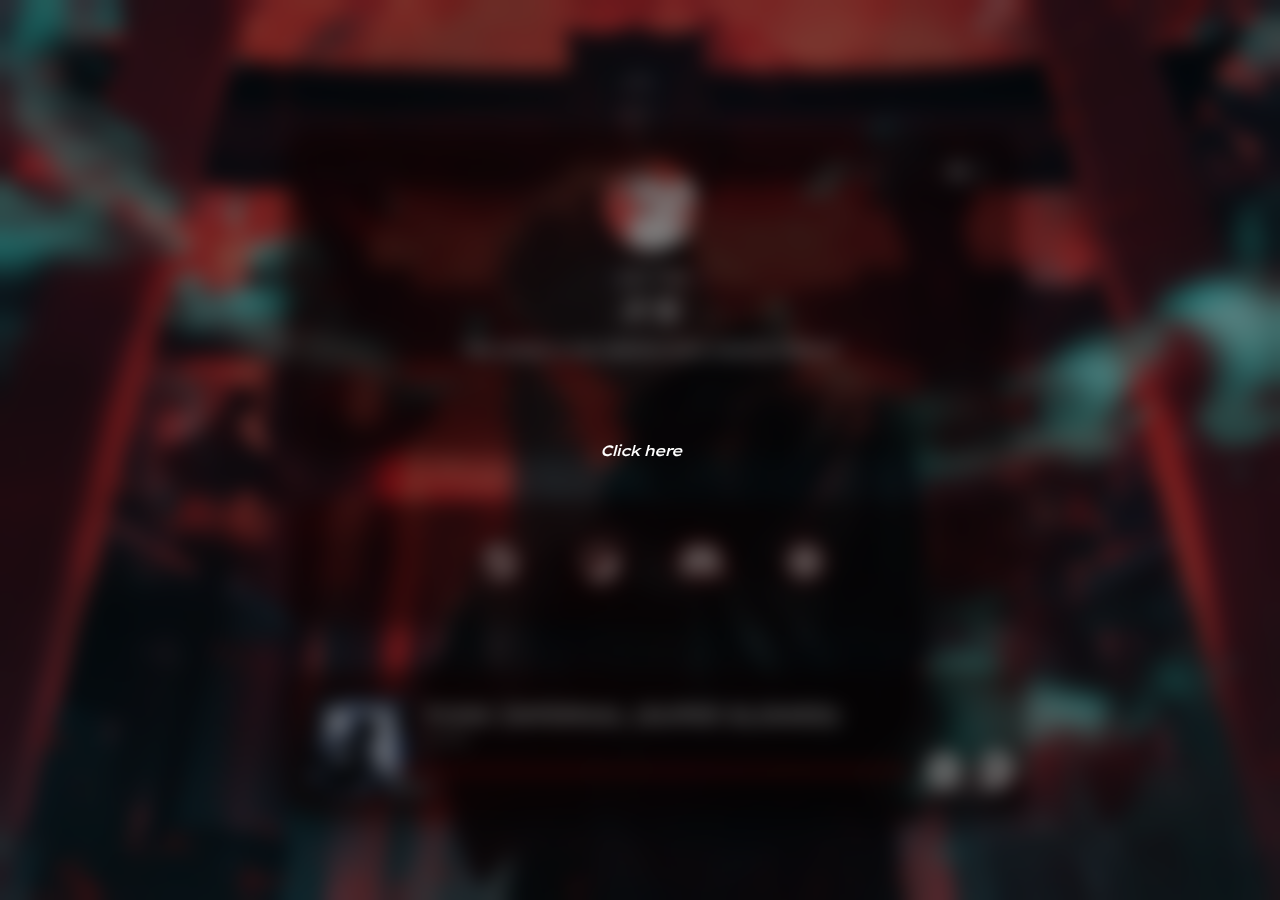
<file: index.html>
<!DOCTYPE html>
<html lang="pt-BR">
<head>
    <meta charset="UTF-8">
    <meta name="viewport" content="width=device-width, initial-scale=1.0">

    <title>j 0 T a - Profile</title>

    <!---------- Icon ---------->
    <link rel="icon" href="assets/svg/BoxCodes/boxcodes.svg" sizes="64x64" type="image/svg+xml">

    <!--------- Fonts --------->
    <link href="https://fonts.googleapis.com/css2?family=Open+Sans:wght@300;400;600;700;800&display=swap" rel="stylesheet">
    <link href="https://fonts.googleapis.com/css2?family=Lexend+Giga:wght@100..900&display=swap" rel="stylesheet">
    <link href="https://fonts.googleapis.com/css2?family=Raleway:ital,wght@0,100..900;1,100..900&display=swap" rel="stylesheet">
    <link rel="preconnect" href="https://fonts.googleapis.com">
    <link rel="preconnect" href="https://fonts.gstatic.com" crossorigin>

    <!--------- Styles --------->
    <link rel="stylesheet" href="css/index.css">
    <link rel="stylesheet" href="css/@media-index.css">
    
    <!--------- Scripts --------->

    <script src="scripts/commonscripts.js" defer></script>
    <script src="scripts/parallax.js" defer></script>
    <script src="scripts/index.js" defer></script>
    </head>
    <body>

        <div id="blur-overlay" class="blur-overlay">
            <p>Click here</p>
          </div>
          

    <!---------- Background Video --------->
    <video autoplay loop muted disablePictureInPicture id="background-video">
        <source src="assets/backgrounds/wallpaper.webm" type="video/webm">
    </video>

    <!--------- Header --------->
    <header>

        <!-- Central icon/text -->
        <div class="title-container">
            <a href="index.html" class="title-link">
                <img src="assets/svg/BoxCodes/boxcodes.svg" alt="icon" class="title-icon">
                <span class="hover-text">BoxCodes</span>
            </a>
        </div>

        <!-- Menu header -->
        <div class="menu-header" id="menu-icon-header">
            <img class="menu-icon-header" src="assets/svg/UI/menu.svg" alt="Menu">
        </div>

        <!-- About Buttom -->
        <a href="javascript:void(0);" class="about-button">
            <img src="assets/svg/UI/about.svg" alt="icon" class="about-icon">
            <span class="about-b-text">About Us</span>
        </a>
    <div id="about-square" class="about-square">
        <div class="overlay" id="overlay"></div>
        <div class="square-content">
            <button id="close-square" class="close-square">X</button>
                <p><strong>BoxCodes</strong> é uma marca fictícia desenvolvida para o site de biografia, criado por Hawk. Este site é de uso livre e gratuito, sob as seguintes condições e licenças:</p>
                <ul>
                    <li><i><strong>Crédito e uso obrigatório de logo e nome da BoxCodes:</strong> O logo e o nome <strong>"BoxCodes"</strong> devem ser visivelmente atribuídos à marca quando usados em qualquer conteúdo gerado ou exibido publicamente.</i></li>
                    <li><i><strong>Crédito ao criador:</strong> Sempre que o site ou qualquer conteúdo relacionado for utilizado, o criador Hawk deve ser creditado claramente, com a menção ao seu nome ou perfil, conforme a legislação de direitos autorais.</i></li>
                    <li><i><strong>Proibição de cópia de Badges:</strong> Badges e ícones relacionados à BoxCodes são de propriedade exclusiva da marca e não devem ser copiados, alterados ou redistribuídos sem a devida autorização.</i></li>
                    <li><i><strong>Licença de uso livre:</strong> O site BoxCodes oferece uma licença de uso livre, o que significa que o conteúdo pode ser acessado, visualizado e compartilhado sem custos, desde que as condições acima sejam atendidas. Leia e Concorde <strong><a id="license" target="_blank" href="LICENSE.md">Ver Licença CC BY-NC-SA</a></strong> e <strong><a id="license" href="LICENSE.md" download="LICENSE.md">Baixar Licença CC BY-NC-SA</a></strong>. Qualquer uso comercial do conteúdo da BoxCodes requer uma autorização prévia por escrito.</i></li>
                    <li><i><strong>Distribuição e Modificação:</strong> A distribuição e modificação do conteúdo BoxCodes são permitidas, desde que as alterações não infrinjam as condições mencionadas e que a origem do conteúdo seja claramente identificada.</i></li>
                    <li><i><strong>Responsabilidade do usuário:</strong> O usuário é responsável por garantir que o conteúdo obtido da BoxCodes seja utilizado de maneira ética e legal, respeitando as leis locais de propriedade intelectual e direitos autorais.</i></li>
                </ul>
                <p>Para mais informações sobre as licenças e direitos autorais, entre em contato com o criador através de nossa página de <strong>contato</strong>.</p>
            </div>            
    </div>
    </div>
    </header>

    <!--------- Content --------->
    <main>

    <!--------- Menu --------->  
    <div class="menu-container" id="menu">
        <ul class="menu-options">
        <div class="menu">
            <img class="menu-icon" src="assets/svg/UI/menu.svg" alt="Menu">
            </div> 
                <li><a href="https://store.steampowered.com/wishlist/id/meninoreii/" target="_blank"><img src="assets/svg/Connections/steam.svg" alt="Steam Icon">My Wishlist</a></li>

                <li><a href="https://github.com/BoxxCodes/Jota.bio" target="_blank"><img id="github-menu" src="assets/svg/Connections/github.svg" alt="GitHub Icon">View Repository</a></li>

                <p id="copyright">&copy; 2024 BoxCodes</p>
                <p id="version">WebBio<i>-</i><b>1.2.4</b></p>
            </ul>
        </div>
        <div class="overlay-menu" id="overlay-menu"></div>

    <!--------- Main Square --------->
    <div class="square">

    <!--------- Rectangle 1 --------->

    <div class="rectangle">
        <img id="avatar" src="assets/avatar.png">
        <div class="name-effect">
            <img src="assets/sparkles/rainbow.gif" alt="Name Effect">    
        </div>

        <p id="name">j 0 T a</p>

        <!-- Badges -->
        <div class="badges-container">

        <!-- Badge 1 -->
        <div class="badge">
          <div class="tooltip">Early Access</div>
          <img id="b-slot1" src="assets/svg/Badges/EarlyAccess.svg" alt="Badge 1">
        </div>

        <!-- Badge 2 -->
        <div class="badge">
        <div class="tooltip">Donator</div>
            <img id="b-slot2" src="assets/svg/Badges/StarBadge.svg" alt="Badge 2">
            </div>
         </div>

                <p>"Me amam e me odeiam pelo mesmo motivo"</p>

        <div class="view-count-content">
            <div class="tooltip">Views</div>
            <img src="assets/svg/UI/view.svg" id="view-icon">
            <span id="contador-visualizacoes">Loading</span>
        </div>                                                                                       </div>
            
    <!--------- Rectangle 2 --------->
    <div class="rectangle2">

        <!-- Connection Buttoms -->
        <div class="buttons-container">
            <a href="https://steamcommunity.com/id/meninoreii/" target="_blank" class="steam-button">
            <img src="assets/svg/Connections/steam.svg" alt="Steam Logo">
            <span class="button-text">Steam</span>
            </a>

            <a href="https://gamersclub.com.br/player/504206" target="_blank" class="spotify-button">
            <img src="assets/svg/Connections/gc.png" alt="Spotify Logo">
            <span class="button-text">GamersClub</span>
            </a>

            <a href="https://discord.com/users/489552953296814080" target="_blank" class="discord-button">
            <img src="assets/svg/Connections/discord.svg" alt="Discord Logo">
            <span class="button-text">Discord</span>
            </a>

            <a href="configs.html" class="cfg-button">
            <img src="assets/svg/Connections/config.svg" alt="CFG Logo">
            <span class="button-text">My Specs</span>
            </a>

        </div>
        </div> 

    <!--------- Audio Player --------->

        <div class="music-player">

            <!-- IMG Song -->
            <div class="player-info">
                <div class="album-art">
                <img src="assets/audio-player/FUNK INFERNAL.jpeg" alt="Album Art">
            </div>
            
            <!-- Song Info -->
            <div class="song-info">
                <a href="https://open.spotify.com/intl-pt/track/56BZSVROHDzuiYM8C2Zv3y" target="_blank" id="song-name">FUNK INFERNAL (SUPER SLOWED)</a>
                <a href="https://open.spotify.com/intl-pt/artist/6ZhleMHIGIpjkBHrQDl4G7" target="_blank" id="artist-name">DYGO</a>
            </div>
            </div>
            
            <!-- Progress Bar -->
            <div class="progress-container">
                <input type="range" id="progress-bar" class="progress-bar" value="0" max="100">
            <div class="progress-time">
                <span id="current-time">00:00</span>
                <span id="total-time">00:00</span>
            </div>
            </div>
            
            <!-- Controls -->
            <div class="controls">
                <button id="play-btn" class="control-btn">
                <img id="play-icon" src="assets/audio-player/play.svg">
                <img id="pause-icon" src="assets/audio-player/pause.svg">
                </button>
                <div class="volume-control">
                <button id="volume-btn" class="control-btn">
                <img style="height: 34px; width: 34px; top: 2px;" src="assets/audio-player/volume.svg" alt="Volume Icon">
                </button>
                <div id="volume-slider-container" class="volume-slider-container">
                <input id="volume-slider" class="volume-slider" type="range" min="0" max="100" value="100" orient="vertical" />
                </div>
                </div>
            </div>
        </div>         
    </div>
    </main>
</body>
</html>
</file>
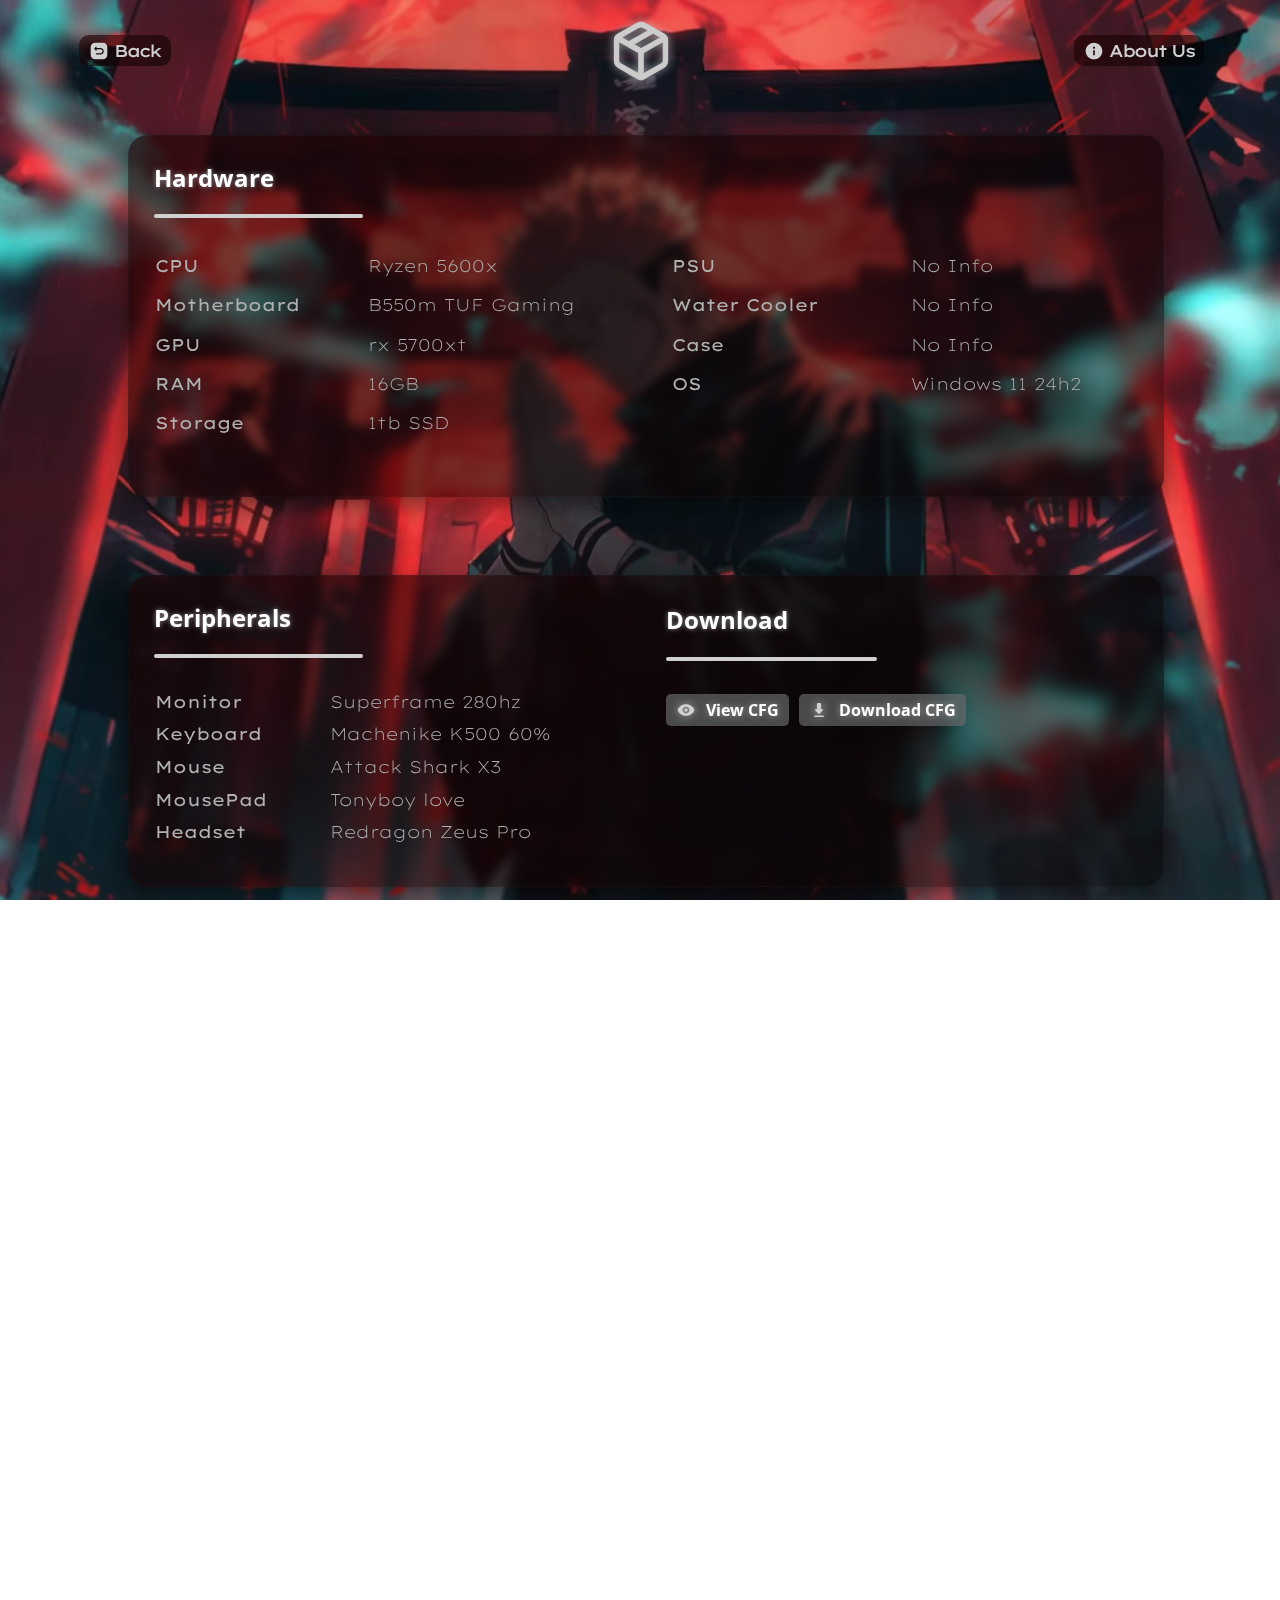
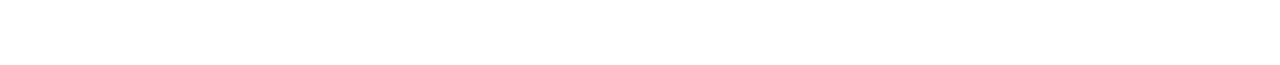
<file: configs.html>
<!DOCTYPE html>
<html lang="pt-BR">
<head>
    <meta charset="UTF-8">
    <meta name="viewport" content="width=device-width, initial-scale=1.0">

    <title>j O T a - Profile</title>

    <!--------- Icon --------->
    <link rel="icon" href="assets/svg/BoxCodes/boxcodes.svg" sizes="64x64" type="image/svg+xml">

    <!--------- Fonts --------->
    <link href="https://fonts.googleapis.com/css2?family=Open+Sans:wght@300;400;600;700;800&display=swap" rel="stylesheet">
    <link href="https://fonts.googleapis.com/css2?family=Lexend+Giga:wght@100..900&display=swap" rel="stylesheet">
    <link href="https://fonts.googleapis.com/css2?family=Raleway:ital,wght@0,100..900;1,100..900&display=swap" rel="stylesheet">
    <link rel="preconnect" href="https://fonts.googleapis.com">
    <link rel="preconnect" href="https://fonts.gstatic.com" crossorigin>

    <!---------Styles --------->
    <link rel="stylesheet" href="css/configs.css">
    <link rel="stylesheet" href="css/@media-configs.css">
    
    <!--------- Scripts --------->
    <script src="scripts/commonscripts.js" defer></script>
    <script src="scripts/parallax.js" defer></script>
    </head>
    <body>
    <div id="top"></div>

    <!--------- Background Video --------->
    <video autoplay loop muted disablePictureInPicture id="background-video">
        <source src="assets/backgrounds/wallpaper.webm" type="video/webm">
    </video>

    <!--------- Header --------->
    <header>

        <!-- Central icon/text -->
        <div class="title-container">
            <a href="index.html" class="title-link">
                <img src="assets/svg/BoxCodes/boxcodes.svg" alt="icon" class="title-icon">
                <span class="hover-text">BoxCodes</span>
            </a>
        </div>

        <!-- Back Buttom -->
        <a href="index.html" class="back-button">
            <img src="assets/svg/UI/back.svg" alt="icon" class="home-icon">
            <span class="back-text">Back</span>
        </a>

        <!-- About Buttom -->
        <a href="javascript:void(0);" class="about-button">
            <img src="assets/svg/UI/about.svg" alt="icon" class="about-icon">
            <span class="about-b-text">About Us</span>
        </a>
    <div id="about-square" class="about-square">
        <div class="overlay" id="overlay"></div>
        <div class="square-content">
            <button id="close-square" class="close-square">X</button>
                <p><strong>BoxCodes</strong> é uma marca fictícia desenvolvida para o site de biografia, criado por Hawk. Este site é de uso livre e gratuito, sob as seguintes condições e licenças:</p>
                <ul>
                    <li><i><strong>Crédito e uso obrigatório de logo e nome da BoxCodes:</strong> O logo e o nome <strong>"BoxCodes"</strong> devem ser visivelmente atribuídos à marca quando usados em qualquer conteúdo gerado ou exibido publicamente.</i></li>
                    <li><i><strong>Crédito ao criador:</strong> Sempre que o site ou qualquer conteúdo relacionado for utilizado, o criador Hawk deve ser creditado claramente, com a menção ao seu nome ou perfil, conforme a legislação de direitos autorais.</i></li>
                    <li><i><strong>Proibição de cópia de Badges:</strong> Badges e ícones relacionados à BoxCodes são de propriedade exclusiva da marca e não devem ser copiados, alterados ou redistribuídos sem a devida autorização.</i></li>
                    <li><i><strong>Licença de uso livre:</strong> O site BoxCodes oferece uma licença de uso livre, o que significa que o conteúdo pode ser acessado, visualizado e compartilhado sem custos, desde que as condições acima sejam atendidas. Leia e Concorde <strong><a id="license" target="_blank" href="LICENSE.md">Ver Licença CC BY-NC-SA</a></strong> e <strong><a id="license" href="LICENSE.md" download="LICENSE.md">Baixar Licença CC BY-NC-SA</a></strong>. Qualquer uso comercial do conteúdo da BoxCodes requer uma autorização prévia por escrito.</i></li>
                    <li><i><strong>Distribuição e Modificação:</strong> A distribuição e modificação do conteúdo BoxCodes são permitidas, desde que as alterações não infrinjam as condições mencionadas e que a origem do conteúdo seja claramente identificada.</i></li>
                    <li><i><strong>Responsabilidade do usuário:</strong> O usuário é responsável por garantir que o conteúdo obtido da BoxCodes seja utilizado de maneira ética e legal, respeitando as leis locais de propriedade intelectual e direitos autorais.</i></li>
                </ul>
                <p>Para mais informações sobre as licenças e direitos autorais, entre em contato com o criador através de nossa página de <strong>contato</strong>.</p>
            </div>            
    </div>
    </div>
    </header>

    <!--------- Content ---------->
    <main>

        <div class="content">

            <div class="part1">
                <h2>Hardware</h2>
                <hr>
                <div style="margin-left: -5px;" class="esquerda1">
                    <table style="border-collapse: collapse; width: 100%; line-height: 2.2;">
                        <tr>
                            <td><strong>CPU</strong></td><td>Ryzen 5600x</td>
                        </tr>
                        <tr>
                            <td><strong>Motherboard</strong></td><td>B550m TUF Gaming</td>
                        </tr>
                        <tr>
                            <td><strong>GPU</strong></td><td>rx 5700xt</td>
                        </tr>
                        <tr>
                            <td><strong>RAM</strong></td><td>16GB</td>
                        </tr>
                        <tr>
                            <td><strong>Storage</strong></td><td>1tb SSD</td>
                        </tr>
                    </table>
                </div>
                <div class="direita1">
                    <table style="border-collapse: collapse; width: 100%; line-height: 2.2;">
                        <tr>
                            <td><strong>PSU</strong></td><td>No Info</td>
                        </tr>
                        <tr>
                            <td id="amostradinho"><strong>Water Cooler</strong></td><td>No Info</td>
                        </tr>
                        <tr>
                            <td><strong>Case</strong></td><td>No Info</td>
                        </tr>
                        <tr>
                            <td><strong>OS</strong></td><td>Windows 11 24h2</td>
                        </tr>
                    </table>
                </div>
            </div>

            <div class="part2">
                <h2>Peripherals</h2>
                <hr>
                <div style="margin-left: -5px; height: 75%;" class="esquerda1">
                    <table class="ultima-table" style="margin-top: 20px; border-collapse: collapse; width: 100%; line-height: 1.8;">
                        <tr>
                            <td><strong>Monitor</strong></td><td>Superframe 280hz</td>
                        </tr>
                        <tr>
                            <td><strong>Keyboard</strong></td><td>Machenike K500 60%</td>
                        </tr>
                        <tr>
                            <td><strong>Mouse</strong></td><td>Attack Shark X3</td>
                        </tr>
                        <tr>
                            <td><strong>MousePad</strong></td><td>Tonyboy love</td>
                        </tr>
                        <tr>
                            <td><strong>Headset</strong></td><td>Redragon Zeus Pro</td>
                        </tr>
                    </table> 
                </div>
                <div style="height: 75%; display: flex; flex-direction: column; gap: 10px;" class="direita1">
                    <h2 id="title-d">Download</h2>
                    <hr id="hr-d">
                    <div class="downloads">
                        <a href="assets/files/jota-cfg.txt" target="_blank" class="view-code">
                            <img src="assets/svg/UI/view.svg" class="download-icon">
                            <span>View CFG</span>
                        </a>
                        <a href="assets/files/jota-cfg.cfg" download="config.cfg" class="download-btn">
                            <img src="assets/svg/UI/download.svg" class="download-icon">
                            <span>Download CFG</span>
                        </a>
                    </div>                                        
                </div>
            </div>

            <div class="part3">
                <h2>Game Settings</h2>
                <hr>
                <div style="margin-left: -5px; height: 87%;" class="esquerda1">
                    <table style="border-spacing: 0; width: 100%; line-height: 2.4;">
                        <tr>
                            <td><strong>Aspect Ratio</strong></td><td>4:3</td>
                        </tr>
                        <tr>
                            <td><strong>Resolution</strong></td><td>1280x960</td>
                        </tr>
                        <tr>
                            <td><strong>Refresh Rate</strong></td><td>280hz</td>
                        </tr>
                        <tr>
                            <td><strong>Boost Player Contrast</strong></td><td>Enable</td>
                        </tr>
                        <tr>
                            <td><strong>MSAA</strong></td><td>MSAA 8x</td>
                        </tr>
                        <tr>
                            <td><strong>Global Shadow Quality</strong></td><td>Low</td>
                        </tr>
                        <tr>
                            <td><strong>Dynamic Shadows</strong></td><td>All</td>
                        </tr>
                        <tr>
                            <td><strong>Model/Texture Detail</strong></td><td>Low</td>
                        </tr>
                    </table>
                </div>
                <div style="height: 87%; width: 47%;" class="direita1">
                    <table style="border-spacing: 0; width: 100%; line-height: 2.4; border-collapse: collapse;">
                        <tr>
                            <td><strong>Texture Filtering Mode</strong></td><td>Trilinear</td>
                        </tr>
                        <tr>
                            <td><strong>Shader Detail</strong></td><td>Low</td>
                        </tr>
                        <tr>
                            <td><strong>Particle Detail</strong></td><td>Low</td>
                        </tr>
                        <tr>
                            <td><strong>Ambient Occlusion</strong></td><td>Disable</td>
                        </tr>
                        <tr>
                            <td><strong>HDR</strong></td><td>Quality</td>
                        </tr>
                        <tr>
                            <td><strong>FidelityFX</strong></td><td>Disable</td>
                        </tr>
                        <tr>
                            <td><strong>NVIDIA Reflex</strong></td><td>Enabled</td>
                        </tr>
                    </table>
                </div>
            </div>
            
        </div>
    </main>
</body>
</html>
</file>
<file: css/index.css>
#background-video {
  position: fixed;
  top: 0;
  left: 0;
  width: 100%;
  height: 100%;
  object-fit: cover;
  z-index: -1;
}

video::-webkit-media-controls-pip-button {
  display: none;
}

video::-webkit-media-controls-enclosure {
  display: none !important;
}

video::-webkit-media-controls-overlay-enclosure {
  display: none !important;
}

.blur-overlay {
  position: fixed;
  top: 0;
  left: 0;
  width: 100%;
  height: 100%;
  background-color: rgba(0, 0, 0, 0.5);
  display: flex;
  justify-content: center;
  align-items: center;
  z-index: 9999;
  backdrop-filter: blur(10px);
  color: white;
  cursor: pointer;
  text-align: center;
}

.blur-overlay p {
  margin: 0;
  font-size: 15px;
  font-family: "Lexend Giga", serif;
  font-weight: 500;
  letter-spacing: -2px;
  font-style: italic;
}

body,
html {
  background-size: cover;
  background-position: top center;
  margin: 0;
  padding: 0;
  height: 100%;
  overflow: auto;
  display: flex;
  flex-direction: column;
  user-select: none;
  -webkit-user-select: none;
  -moz-user-select: none;
  -ms-user-select: none;
  font-family: "Open Sans", sans-serif;
  font-weight: 700;
}

body::-webkit-scrollbar {
  display: none;
}

img {
  width: 40px;
  height: 40px;
  filter: drop-shadow(0 0 5px #930f0fb9);
}

a {
  text-shadow: 0 0 7px #c8c7c7ad;
}

header {
  user-select: none;
  color: #d0d0d0;
  display: flex;
  align-items: center;

  padding: 15px 30px;
  position: fixed;
  top: 0;
  left: 0;
  right: 0;
  opacity: 0;
  z-index: 5;
  transition: opacity 0.5s ease-in-out;
}

header:hover {
  opacity: 1;
  transform: translateY(0);
}

header::before {
  content: "";
  position: absolute;
  top: 0;
  left: 0;
  right: 0;
  bottom: 0;
  background-size: cover;
  background-position: top center;
  filter: blur(10px);
  z-index: -1;
}

/* Menu */

.overlay-menu {
  position: fixed;
  top: 0;
  left: 0;
  width: 100vw;
  height: 100vh;
  background-color: rgba(0, 0, 0, 0.1);
  z-index: 9;
  display: none;
}

.menu-icon {
  height: 40px;
  width: 40px;
  margin-left: 40px;
  position: fixed;
  top: 30px;
  left: 10px;
  z-index: 10;
  cursor: pointer;
  transition: transform 0.3s ease;
  filter: none;
  cursor: pointer;
}

.menu-icon-header {
  height: 40px;
  width: 40px;
  margin-left: 75px;
  position: fixed;
  top: 30px;
  left: 10px;
  z-index: 11;
  transition: transform 0.3s ease;
  filter: none;
  cursor: pointer;
}

.menu-icon-header:hover,
.menu-icon:hover {
  transform: scale(1.2);
}

.menu-container {
  position: fixed;
  top: 0;
  left: -100%;
  height: 49.1vw;
  width: 70px;
  transition: width 0.3s ease-in-out;
  overflow: hidden;
  background: transparent;
  z-index: 11;
}

.menu-container.open {
  width: 450px;
  height: 100%;
  left: -0.5%;
  background: linear-gradient(135deg, rgba(30, 0, 0, 0.6), rgba(0, 0, 0, 0.5));
  backdrop-filter: blur(5px);
  -webkit-backdrop-filter: blur(5px);

  border: 1px solid rgba(71, 70, 70, 0.1);
  box-shadow: 0 8px 24px 0 rgba(0, 0, 0, 0.5);
  opacity: 1;
  display: block;
  z-index: 11;
}

.menu-header {
  display: flex;
  justify-content: center;
  align-items: center;
  width: 70px;
  height: 70px;
}

.menu {
  display: flex;
  justify-content: center;
  align-items: center;
  width: 70px;
  height: 70px;
}

.menu-options {
  display: none;
  flex-direction: column;
  padding: 80px 20px 20px;
  margin: 0;
  list-style: none;
  z-index: 12;
}

.menu-container.open .menu-options {
  display: flex;
}

.menu-options li {
  padding: 0;
  margin: 0;
  border-bottom: 1px solid rgba(255, 255, 255, 0.032);
  display: flex;
  align-items: center;
  justify-content: center;
  transition: background-color 0.3s ease, transform 0.3s ease;
  z-index: 13;
}

.menu-options li:hover {
  background-color: rgba(255, 255, 255, 0.1);
}

.menu-options li a {
  display: inherit;
  align-items: center;
  text-decoration: none;
  width: 100%;
  height: 100%;
  transition: transform 0.3s ease;
  color: #6d6d6d;
  z-index: 14;
  padding: 35px;
  box-sizing: border-box;
  font-family: "Lexend Giga", serif;
  font-weight: 400;
}

.menu-options li img {
  width: 40px;
  height: 40px;
  margin-right: 50px;
  pointer-events: none;
  transition: transform 0.3s ease;
  z-index: 14;
  filter: none;
}

.menu-options li:hover img,
.menu-options li:hover a {
  transform: translateX(5px);
}

.menu-container a {
  text-decoration: none;
  color: #6d6d6d;
  font-weight: bold;
  font-size: 16px;
  text-shadow: none;
}

#copyright {
  margin-top: 52vh;
  color: #c7c7c7;
  display: flex;
  font-family: "Releway" serif;
  font-weight: 200;
  font-style: italic;
  letter-spacing: 2px;
  font-size: 15px;
}

#version {
  display: flex;
  margin-top: -20px;
  color: #c7c7c7;
  font-family: "Releway" serif;
  font-weight: 200;
  font-style: italic;
  letter-spacing: 2px;
}

#version b {
  margin-left: 20px;
  letter-spacing: 5px;
}

#version i {
  margin-left: 20px;
}

/* About Buttom */

.about-button {
  display: flex;
  position: fixed;
  align-items: center;
  text-decoration: none;
  background: linear-gradient(135deg, rgba(30, 0, 0, 0.6), rgba(0, 0, 0, 0.5));
  width: fit-content;
  height: auto;
  border-radius: 10px;
  right: 4.69vw;
  padding: 5px 10px;
  transition: transform 0.3s ease;
  gap: 5px;
  cursor: pointer;
  filter: none;
  text-shadow: none;
}

.about-b-text {
  color: #d0d0d0;
  font-family: "Lexend Giga", serif;
  font-weight: 500;
  letter-spacing: -2px;
  font-size: 17px;
  transition: transform 0.3s ease;
}

.about-icon {
  height: 20px;
  width: 20px;
  flex-shrink: 0;
  filter: none;
}

.about-button:hover {
  transform: scale(1.1);
}

.about-square {
  position: fixed;
  top: 0;
  left: 0;
  width: 100%;
  height: 100%;
  display: none;
  align-items: center;
  justify-content: center;
  z-index: 5;
  text-shadow: none;
}

.overlay {
  position: fixed;
  top: 0;
  left: 0;
  width: 10000vw;
  height: 10000vh;
  background-color: rgba(0, 0, 0, 0);
  z-index: 10;
}

.square-content {
  position: relative;
  background-color: rgba(35, 35, 35, 0.92);
  border-radius: 15px;
  border: 2px solid #4d4d4ddb;
  padding: 20px 40px;
  max-width: 700px;
  height: 500px;
  overflow-y: auto;
  margin-top: 700px;
  color: #c7c7c7;
  font-family: "Raleway", monospace;
  font-weight: 300;
  z-index: 20;
  backdrop-filter: blur(20px);
  -webkit-backdrop-filter: blur(20px);
  overflow-y: scroll;
  overflow-x: hidden;
  text-align: justify;
}

.square-content::-webkit-scrollbar {
  display: none;
}

.square-content li {
  margin-top: 15px;
}

.close-square {
  position: absolute;
  top: 10px;
  right: 12px;
  border-radius: 10px;
  background-color: red;
  color: #fff;
  border: none;
  padding: 5px 10px;
  cursor: pointer;
  font-size: 12px;
  font-family: "Lexend Giga", serif;
  font-weight: 700;
  z-index: 30;
}

.close-square:hover {
  background-color: darkred;
}

#license {
  color: rgb(38, 94, 110);
  text-shadow: none;
}

/* Center Text */

.title-container {
  position: absolute;
  top: 50%;
  left: 50%;
  transform: translate(-50%, -50%);
  display: flex;
  align-items: center;
  justify-content: center;
  width: auto;
  overflow: visible;
}

.title-link {
  display: flex;
  align-items: center;
  justify-content: center;
  text-decoration: none;
}

.title-icon {
  width: 75px;
  height: 75px;
  margin-left: 73%;
  position: relative;
  transition: transform 0.3s ease-in-out, margin 0.3s ease-in-out;
  filter: drop-shadow(0 0 5px #ffffffae);
}

.hover-text {
  font-weight: bold;
  font-size: 40px;
  color: #d0d0d0;
  white-space: nowrap;
  opacity: 0;
  transform: translateX(20px);
  transition: opacity 0.3s ease-in-out, transform 0.3s ease-in-out;
}

.title-link:hover .title-icon {
  transform: translateX(-120px);
}

.title-link:hover .hover-text {
  opacity: 1;
  transform: translateX(-100px);
}

main {
  display: flex;
  justify-content: center;
  align-items: center;
  flex: 1;
  padding-top: 120px;
}

.square {
  width: 55vw;
  height: 695px;
  padding: 15px;
  border-radius: 20px;
  background-color: rgba(48, 48, 48, 0); /* Debug */
  position: fixed;
  top: 53%;
  left: 50%;
  transform: translate(-50%, -50%);
  perspective: 1000px;
  transition: transform 0.3s ease-in-out;
}

.square p {
  margin: 10px 0;
  font-size: 16px;
  font-style: normal;
  font-weight: bold;
}

#avatar {
  width: 90px;
  height: 90px;
  border-radius: 50%;
  display: block;
  margin: 0 auto;
  margin-top: 20px;
  object-fit: cover;
  filter: none;
}

.rectangle {
  /* Primeiro */
  position: relative;
  width: 55vw;
  height: 300px;
  max-width: 1010px;
  padding: 10px;
  align-items: center;

  /* Glass effect */
  background: linear-gradient(135deg, rgba(30, 0, 0, 0.6), rgba(0, 0, 0, 0.5));
  backdrop-filter: blur(5px);
  -webkit-backdrop-filter: blur(5px);
  border-radius: 20px;
  border: 1px solid rgba(110, 43, 43, 0.1);
  box-shadow: 0 8px 24px 0 rgba(0, 0, 0, 0.5);
}

.rectangle p {
  position: relative;
  margin: 0;
  margin-top: 90px;
  font-family: "Lexend Giga", serif;
  font-weight: 500;
  font-size: 14px;
  letter-spacing: -1px;
  color: #d0d0d0;
  text-align: center;
  text-shadow: 0 0 7px #ffffff;
}

.rectangle2 {
  /* Segundo */
  position: absolute;
  width: 55dvw;
  height: 100px;
  max-width: 1010px;
  color: #d0d0d0;
  padding: 10px;
  align-items: center;
  margin-top: 50px;

  /* Glass effect */
  background: linear-gradient(135deg, rgba(30, 0, 0, 0.6), rgba(0, 0, 0, 0.5));
  backdrop-filter: blur(5px);
  -webkit-backdrop-filter: blur(5px);
  border-radius: 20px;
  border: 1px solid rgba(71, 70, 70, 0.1);
  box-shadow: 0 8px 24px 0 rgba(0, 0, 0, 0.5);
}

.rectangle2 p {
  margin: 0;
  margin-top: 5px;
  font-weight: 100px;
  font-style: normal;
  color: #d0d0d0;
  text-align: center;
}

/* Audio Player */
.music-player {
  width: 55dvw;
  height: 110px;
  max-width: 1010px;
  margin-top: 220px;
  text-align: center;
  padding: 15px;
  color: #d0d0d0;
  font-family: "Lexend Giga", serif;
  font-weight: 500;
  font-size: 14px;
  letter-spacing: -1px;
  background: linear-gradient(135deg, rgba(30, 0, 0, 0.6), rgba(0, 0, 0, 0.5));
  backdrop-filter: blur(5px);
  -webkit-backdrop-filter: blur(5px);
  border-radius: 20px;
  border: 1px solid rgba(71, 70, 70, 0.1);
  box-shadow: 0 8px 24px 0 rgba(0, 0, 0, 0.5);
}

.album-art img {
  width: 100px;
  height: 100px;
  border-radius: 10px;
  filter: none;
}

.album-art {
  left: -50%;
  margin-top: -1%;
  margin-left: 1%;
  display: flex;
}

.player-info {
  margin-top: 15px;
  display: flex;
}

.song-info a {
  left: 1.5%;
  margin-top: -5px;
  margin-left: 15px;
  display: flex;
  text-align: left;
  line-height: 1.75;
  text-decoration: none;
  color: #d0d0d0;
}

#song-name {
  font-size: 20px;
  transition: transform 0.3s ease;
}

#artist-name {
  font-weight: 200;
  font-size: 13px;
  transition: transform 0.3s ease;
  width: 20px;
}

#song-name:hover,
#artist-name:hover {
  transform: scale(1.05);
  color: #ffffff;
}

.progress-container {
  margin-top: 1px;
  position: relative;
}

.progress-bar {
  position: absolute;
  display: grid;
  width: 40.7vw;
  height: 8px;
  left: 12%;
  margin-top: -20px;
  appearance: none;
  background-color: #700c0cbb;
  border-radius: 20px;
  overflow: hidden;
  z-index: 1;
}

.progress-time {
  display: flex;
  font-size: 12px;
  margin-top: -10px;
  font-family: "Lexend Giga", serif;
  font-weight: 500;
  letter-spacing: -1px;
}

#current-time {
  left: 12%;
  position: relative;
  margin-top: -7px;
}

#total-time {
  left: 81%;
  position: relative;
  margin-top: -7px;
}

.controls {
  position: relative;
  top: -40%;
  left: 44.5%;
  gap: 20px;
  display: inline-flex;
}

.control-btn {
  background: none;
  border: none;
  color: white;
  font-size: 24px;
  cursor: pointer;
  position: relative;
  width: 35px;
  height: 35px;
}

.control-btn img {
  position: absolute;
  top: 0;
  left: 0;
  right: 0;
  bottom: 0;
  transition: opacity 0.3s ease;
  filter: none;
}

#pause-icon {
  opacity: 0;
}

#play-icon {
  opacity: 1;
}

.controls .control-btn.playing #play-icon {
  opacity: 0;
}

.controls .control-btn.playing #pause-icon {
  opacity: 1;
}

.volume-control {
  position: relative;
  display: flex;
  align-items: center;
}

#volume-btn {
  background: none;
  border: none;
  cursor: pointer;
}

.volume-slider-container {
  position: absolute;
  top: -115px;
  left: 51%;
  transform: translateX(-50%);
  width: 20px;
  height: 100px;
  display: none;
  background: #222;
  border-radius: 20px;
  padding: 5px;
}

.volume-slider-container.show {
  display: flex;
  justify-content: center;
  align-items: center;
}

.volume-slider {
  width: 100%;
  height: 90%;
  background: #222;
  writing-mode: vertical-rl;
  border-radius: 20px;
  outline: none;
  appearance: none;
  cursor: pointer;
  transform: rotate(-180deg);
}

.volume-slider::-webkit-slider-runnable-track {
  background: #707070;
  border-radius: 10px;
}

button:focus {
  outline: none;
}

#progress-bar {
  -webkit-appearance: none;
  appearance: none;
  outline: none;
}

#progress-bar::-webkit-slider-thumb {
  -webkit-appearance: none;
  appearance: none;
  background-color: #ffffff;
  border-radius: 50%;
  width: 10px;
  height: 16px;
  border: none;
  cursor: pointer;
}

#volume-slider::-webkit-slider-thumb {
  -webkit-appearance: none;
  appearance: none;
  background-color: #ffffff;
  border-radius: 50%;
  width: 10px;
  height: 10px;
  border: none;
  cursor: pointer;
}

/* Botões de Conecte */

.buttons-container {
  display: flex;
  justify-content: center;
  align-items: center;
  gap: 5vw;
  margin-top: 30px;
  margin-left: 5px;
}

.buttons-container img {
  filter: drop-shadow(0 0 10px #c90505);
}

.steam-button,
.discord-button {
  display: inline-block;
}

.steam-button img,
.spotify-button img {
  width: 35px;
  height: 35px;
  transition: transform 0.4s ease;
}

.discord-button img,
.youtube-button img,
.cfg-button img {
  width: 40px;
  height: 38px;
  transition: transform 0.4s ease;
  display: inline-block;
}

.steam-button:hover img,
.discord-button:hover img,
.spotify-button:hover img,
.youtube-button:hover img,
.cfg-button:hover img {
  transform: scale(1.15);
}

.buttons-container a .button-text {
  display: none;
  margin-top: 5px;
  font-size: 13px;
  font-family: "Lexend Giga", serif;
  font-weight: 500;
  letter-spacing: -1px;
  color: #bcbcbc;
  text-align: center;
  position: absolute;
  top: 100%;
  width: 200px;
  transform: translateY(1px);
}

.buttons-container a:hover .button-text {
  display: block;
}

.buttons-container a {
  display: flex;
  flex-direction: column;
  align-items: center;
  text-decoration: none;
  position: relative;
}

.view-count-content {
  width: auto;
  height: 23px;
  padding-right: 7px;
  padding-left: 7px;
  margin-top: -190px;
  margin-left: 47.5vw;
  border-radius: 15px;
  display: flex;
  justify-content: center;
  align-items: center;
  position: absolute;
  right: 3%;
  top: 68%;
  border-radius: 20px;
  border: 2px solid rgba(255, 255, 255, 0.233);
  gap: 5px;
}

#view-icon {
  width: 20px;
  height: 20px;
  filter: none;
}

#contador-visualizacoes {
  font-size: 12px;
  font-family: "Lexend Giga", serif;
  font-weight: 300;
  color: #ffffff;
}

#name {
  color: #ffffff;
  width: 140px;
  height: 25px;
  position: absolute;
  top: 50%;
  left: 50%;
  transform: translate(-50%, -50%);
  margin-top: -15px;
  border-radius: 5px;
  display: flex;
  justify-content: center;
  align-items: center;
  font-family: "Lexend Giga", serif;
  font-weight: 500;
  letter-spacing: -2px;
  font-size: 20px;
  text-shadow: none;
}

.name-effect {
  position: absolute;
  top: 42%;
  left: 25vw;
  right: 24vw;
  width: 100px;
  height: 25px;
}

.name-effect img {
  width: 100%;
  height: 100%;
  object-fit: cover;
}

#detach-button-host {
  visibility: hidden;
}

/* Badges */

.badges-container {
  display: flex;
  height: 25px;
  padding: 3px 10px;
  gap: 10px;
  justify-content: center;
  width: fit-content;
  max-width: 100%;
  border-radius: 10px;
  position: absolute;
  left: 50%;
  margin-top: 45px;
  transform: translateX(-50%);
}

.badge {
  position: relative;
  width: 22px;
  height: 22px;
  cursor: pointer;
}

.badge img {
  width: 100%;
  height: 100%;
  filter: drop-shadow(0 0 9px #ffffff);
}

/* Tooltip */
.tooltip {
  visibility: hidden;
  opacity: 0;
  position: absolute;
  bottom: 130%;
  left: 50%;
  transform: translateX(-50%);
  background-color: #0b0b0b;
  color: #fff;
  padding: 5px 8px;
  border-radius: 20px;
  font-size: 12px;
  font-family: "Lexend Giga", serif;
  font-weight: 500;
  letter-spacing: -1px;
  white-space: nowrap;
  transition: opacity 0.3s ease-in-out;
  z-index: 10;
  text-shadow: none;
  filter: none;
}

.view-count-content:hover .tooltip {
  visibility: visible;
  opacity: 1;
  filter: none;
}

.badge:hover .tooltip {
  visibility: visible;
  opacity: 1;
  filter: none;
}

#b-slot1 {
  margin-top: 1px;
  filter: drop-shadow(0 0 10px #ffffff);
}
</file>
<file: css/@media-index.css>
/*---------------------------------------------------------*
*               Exclusive media queries                   *
*                   for index.html                        *
*---------------------------------------------------------*/

@media (max-width: 520px) {
  .badges-container {
    margin-left: auto;
    margin-right: auto;
    display: flex;
    justify-content: center;
    width: fit-content;
  }

  .badge {
    width: 22px;
    height: 22px;
  }

  .badge img {
    width: 22px;
    height: 22px;
  }

  .about-button {
    margin-left: 70%;
  }

  .about-icon {
    height: 30px;
    width: 30px;
  }

  .menu-icon {
    margin-left: 10%;
  }

  .square {
    transform: none;
    perspective: 0;
    transition: none;
    top: 14%;
    left: -2.7%;
    width: 100%;
    height: 695px;
  }

  .rectangle,
  .rectangle2 {
    width: auto;
    margin-left: -5px;
  }

  .rectangle2 {
    width: 91%;
  }

  #spotify {
    width: 95%;
    height: 152px;
    margin-left: -5px;
  }

  .view-count-content {
    margin-left: 10vw;
    margin-right: 2%;
  }
  .hover-text {
    font-size: 0;
  }

  header {
    padding: 25px 15px;
    opacity: 1;
  }

  .menu-icon-header {
    margin-left: 2.5%;
    top: 40px;
  }

  .title-icon {
    width: 75px;
    height: 75px;
    margin-left: -1%;
  }
  .title-link:hover .title-icon {
    transform: none;
  }

  .title-link:hover .hover-text {
    opacity: 1;
    transform: none;
  }

  .buttons-container {
    gap: 9vw;
  }

  .steam-button img,
  .spotify-button img {
    width: 30px;
    height: 30px;
    transition: none;
  }

  .discord-button img,
  .youtube-button img,
  .cfg-button img {
    width: 35px;
    height: 35px;
    transition: none;
  }

  .steam-button:hover img,
  .discord-button:hover img,
  .spotify-button:hover img,
  .youtube-button:hover img,
  .cfg-button:hover img {
    transition: none;
  }

  .buttons-container a {
    transform: none;
  }

  .music-player {
    width: 93%;
  }

  .progress-bar {
    width: 50%;
    margin-left: 70px;
  }

  #current-time {
    left: 30%;
    position: relative;
    margin-top: -7px;
  }

  #total-time {
    left: 63%;
    position: relative;
    margin-top: -7px;
  }

  .volume-control {
    margin-left: -10px;
  }

  .controls {
    left: 41.5%;
  }

  #song-name {
    font-size: 16px;
  }

  #artist-name {
    font-size: 13px;
  }

  .name-effect {
    left: 39%;
  }
}
</file>
<file: css/configs.css>
#background-video {
  position: fixed;
  top: 0;
  left: 0;
  width: 100%;
  height: 100%;
  object-fit: cover;
  z-index: -1;
}

video::-webkit-media-controls-pip-button,
video::-webkit-media-controls-enclosure,
video::-webkit-media-controls-overlay-enclosure {
  display: none !important;
}

body,
html {
  background-size: cover;
  background-position: top center;
  margin: 0;
  padding: 0;
  height: 100%;
  overflow-y: auto;
  scrollbar-width: none;
  -ms-overflow-style: none;
  display: flex;
  flex-direction: column;
  user-select: none;
  font-family: "Open Sans", sans-serif;
  font-weight: 700;
}

body::-webkit-scrollbar {
  display: none;
}

img {
  width: 40px;
  height: 40px;
  filter: drop-shadow(0 0 5px #d5d4d4b9);
}

a {
  text-shadow: 0 0 7px #c8c7c7ad;
}

header {
  user-select: none;
  color: #d0d0d0;
  display: flex;
  align-items: center;

  padding: 35px 30px;
  position: fixed;
  top: 0;
  left: 0;
  right: 0;
  opacity: 0;
  z-index: 5;
  transition: opacity 0.5s ease-in-out;
}

header:hover {
  opacity: 1;
  transform: translateY(0);
}

header::before {
  content: "";
  position: absolute;
  top: 0;
  left: 0;
  right: 0;
  bottom: 0;
  background-size: cover;
  background-position: top center;
  filter: blur(10px);
  z-index: -1;
}

/* Home-Buttom */

.back-button {
  display: flex;
  align-items: center;
  text-decoration: none;
  background: linear-gradient(135deg, rgba(30, 0, 0, 0.6), rgba(0, 0, 0, 0.5));
  width: fit-content;
  height: auto;
  border-radius: 10px;
  margin-left: 3.82vw;
  padding: 5px 10px;
  transition: transform 0.3s ease;
  gap: 5px;
  cursor: pointer;
  filter: none;
  text-shadow: none;
}

.back-text {
  color: #d0d0d0;
  font-family: "Lexend Giga", serif;
  font-weight: 500;
  letter-spacing: -2px;
  font-size: 17px;
  transition: transform 0.3s ease;
}

.home-icon {
  height: 20px;
  width: 20px;
  flex-shrink: 0;
  filter: none;
}

.back-button:hover {
  transform: scale(1.1);
}

/* About Buttom */

.about-button {
  display: flex;
  position: fixed;
  align-items: center;
  text-decoration: none;
  background: linear-gradient(135deg, rgba(30, 0, 0, 0.6), rgba(0, 0, 0, 0.5));
  width: fit-content;
  height: auto;
  border-radius: 10px;
  right: 5.9vw;
  padding: 5px 10px;
  transition: transform 0.3s ease;
  gap: 5px;
  cursor: pointer;
  filter: none;
  text-shadow: none;
}

.about-b-text {
  color: #d0d0d0;
  font-family: "Lexend Giga", serif;
  font-weight: 500;
  letter-spacing: -2px;
  font-size: 17px;
  transition: transform 0.3s ease;
}

.about-icon {
  height: 20px;
  width: 20px;
  flex-shrink: 0;
  filter: none;
}

.about-button:hover {
  transform: scale(1.1);
}

.about-square {
  position: fixed;
  top: 0;
  left: 0;
  width: 100%;
  height: 100%;
  display: none;
  align-items: center;
  justify-content: center;
  z-index: 5;
  text-shadow: none;
}

.overlay {
  position: fixed;
  top: 0;
  left: 0;
  width: 10000vw;
  height: 10000vh;
  background-color: rgba(0, 0, 0, 0);
  z-index: 10;
}

.square-content {
  position: relative;
  background-color: rgba(35, 35, 35, 0.92);
  border-radius: 15px;
  border: 2px solid #4d4d4ddb;
  padding: 20px 40px;
  max-width: 700px;
  height: 500px;
  overflow-y: auto;
  margin-top: 700px;
  color: #c7c7c7;
  font-family: "Raleway", monospace;
  font-weight: 300;
  z-index: 20;
  backdrop-filter: blur(20px);
  -webkit-backdrop-filter: blur(20px);
  overflow-y: scroll;
  overflow-x: hidden;
  text-align: justify;
}

.square-content::-webkit-scrollbar {
  display: none;
}

.square-content li {
  margin-top: 15px;
}

.close-square {
  position: absolute;
  top: 10px;
  right: 12px;
  border-radius: 10px;
  background-color: red;
  color: #fff;
  border: none;
  padding: 5px 10px;
  cursor: pointer;
  font-size: 12px;
  font-family: "Lexend Giga", serif;
  font-weight: 700;
  z-index: 30;
}

.close-square:hover {
  background-color: darkred;
}

#license {
  color: rgb(38, 94, 110);
  text-shadow: none;
}

/* Center Text */

.title-container {
  position: absolute;
  top: 50%;
  left: 50%;
  transform: translate(-50%, -50%);
  display: flex;
  align-items: center;
  justify-content: center;
  width: auto;
  overflow: visible;
}

.title-link {
  display: flex;
  align-items: center;
  justify-content: center;
  text-decoration: none;
}

.title-icon {
  width: 75px;
  height: 75px;
  margin-left: 73%;
  position: relative;
  transition: transform 0.3s ease-in-out, margin 0.3s ease-in-out;
}

.hover-text {
  font-weight: bold;
  font-size: 40px;
  color: #d0d0d0;
  white-space: nowrap;
  opacity: 0;
  transform: translateX(20px);
  transition: opacity 0.3s ease-in-out, transform 0.3s ease-in-out;
}

.title-link:hover .title-icon {
  transform: translateX(-120px);
}

.title-link:hover .hover-text {
  opacity: 1;
  transform: translateX(-100px);
}

#detach-button-host {
  visibility: hidden;
}

/* Content */

.content {
  width: 80vw;
  max-width: 1200px;
  height: 170vh;
  border-radius: 20px;
  background-color: rgba(48, 48, 48, 0);
  position: relative;
  top: 15vh;
  left: 50%;
  transform: translateX(-50%);
  gap: 50px;
}

.content hr {
  width: 20%;
  margin-left: 20px;
  border-radius: 10px;
  border: 2px solid #d0d0d0;
}

.part1,
.part2,
.part3 {
  width: 100%;
  padding: 5px;
  position: absolute;
  border-radius: 20px;
  border: 1px solid rgba(71, 70, 70, 0.1);
  box-shadow: 0 8px 24px 0 rgba(0, 0, 0, 0.5);
}

.part1 {
  height: 350px;
  background: linear-gradient(135deg, rgba(30, 0, 0, 0.6), rgba(0, 0, 0, 0.5));
  backdrop-filter: blur(5px);
}

.part2 {
  height: 300px;
  background: linear-gradient(135deg, rgba(30, 0, 0, 0.6), rgba(0, 0, 0, 0.5));
  backdrop-filter: blur(5px);
  margin-top: 440px;
}

.part3 {
  height: 500px;
  background: linear-gradient(135deg, rgba(30, 0, 0, 0.6), rgba(0, 0, 0, 0.5));
  backdrop-filter: blur(5px);
  margin-top: 840px;
}

.part1 p,
.part2 p,
.part3 p {
  color: white;
  text-align: center;
}

.part1 h2,
.part2 h2,
.part3 h2 {
  color: white;
  margin-left: 20px;
  text-shadow: 0 0 5px #c8c7c7ad;
}

.esquerda1,
.direita1 {
  width: 50%;
  position: fixed;
  height: 75%;
  border-radius: 0 0 20px 20px;
  background-color: rgba(108, 107, 107, 0); /* Debug */
}

.esquerda1 p,
.direita1 p {
  text-align: left;
  margin-left: 25px;
}

.direita1 {
  margin-left: 49.5%;
}

#title-d {
  margin-top: -7vh;
}

#hr-d {
  margin-top: -1vh;
  width: 40%;
}

.downloads {
  display: flex;
  gap: 10px;
  align-items: left;
  margin-left: 20px;
  margin-top: 15px;
}

.downloads p {
  color: #d0d0d0c0;
  text-align: left;
  margin-left: 1px;
  margin-top: 4px;
  margin-bottom: 1px;
}

.view-code {
  max-width: 150px;
  display: flex;
  align-items: center;
  background: #686969ae;
  color: white;
  border-radius: 5px;
  padding: 5px 10px;
  gap: 10px;
  text-decoration: none;
}

.download-icon {
  width: 20px;
  height: 20px;
}

.download-btn {
  max-width: 150px;
  display: flex;
  align-items: center;
  background: #686969ae;
  color: white;
  border-radius: 5px;
  padding: 5px 10px;
  gap: 10px;
  text-decoration: none;
}

.content table {
  color: #d0d0d0;
  margin-left: 25px;
  margin-top: 20px;
}

.content td {
  font-size: 17px;
  font-family: "Lexend Giga", serif;
  font-weight: 200;
  text-align: left;
  color: rgb(177, 176, 176);
}

.NVIDIA,
.AMD {
  margin-left: 100px;
  text-decoration: none;
  color: #d0d0d0;
  display: flex;
  align-items: center;
  gap: 8px;
  width: 250px;
  border-radius: 10px;
  padding: 5px;
  transition: transform 0.3s ease;
}

.NVIDIA:hover,
.AMD:hover {
  background: linear-gradient(
    135deg,
    rgba(18, 18, 18, 0.6),
    rgba(23, 23, 23, 0.5)
  );
  border: 1px solid rgba(117, 116, 116, 0.1);
  transform: scale(1.05);
}

.NVIDIA {
  margin-top: 20px;
}

.NVIDIA img,
.AMD img {
  width: 50px;
  height: 50px;
  margin-right: 30px;
  filter: none;
}
</file>
<file: css/@media-configs.css>
/*---------------------------------------------------------*
*               Exclusive media queries                   *
*                   for configs.html                      *
*---------------------------------------------------------*/

@media (max-width: 520px) {
  .back-button {
    margin-left: -2%;
  }

  .about-button {
    margin-left: 51%;
  }

  .hover-text {
    font-size: 0;
  }

  .title-icon {
    width: 60px;
    height: 60px;
    margin-left: -5%;
  }

  .title-link:hover .title-icon {
    transform: none;
  }

  .title-link:hover .hover-text {
    opacity: 1;
    transform: none;
  }

  .square-main {
    flex-direction: column;
    margin-top: 20px;
    transform: none;
    perspective: 0;
    transition: none;
    position: relative;
    gap: 100px;
    height: auto;
    margin-bottom: 50px;
  }

  .square1,
  .square2 {
    width: 90dvw;
    min-height: 700px;
    height: auto;
    margin-bottom: 10px;
  }

  .square1 h2,
  .square2 h2 {
    text-align: center;
    margin-left: 0;
  }

  .square1 h3,
  .square2 h3 {
    text-align: center;
    margin-left: 0;
    margin: 10px auto;
  }

  .download-buttons {
    gap: 40px;
    margin-top: -5px;
  }

  .download-icon {
    width: 60px;
    height: 60px;
  }

  .espaço-final {
    height: 80px;
    margin-top: 170px;
    background-color: transparent;
  }

  .square1 tr,
  .square2 tr {
    padding-top: 5px;
  }

  .square1 td,
  .square2 td {
    font-size: 18px;
    padding: 10px 10px 20px 10px;
    line-height: 1.1;
  }

  #amostradinho {
    font-size: 20px;
  }

  .ultima-table td {
    padding: 10px 50px 20px 10px;
    text-align: left;
  }

  header {
    opacity: 1;
  }

  .home-icon {
    width: 25px;
    height: 25px;
  }

  .about-icon {
    width: 25px;
    height: 25px;
  }
}
</file>
